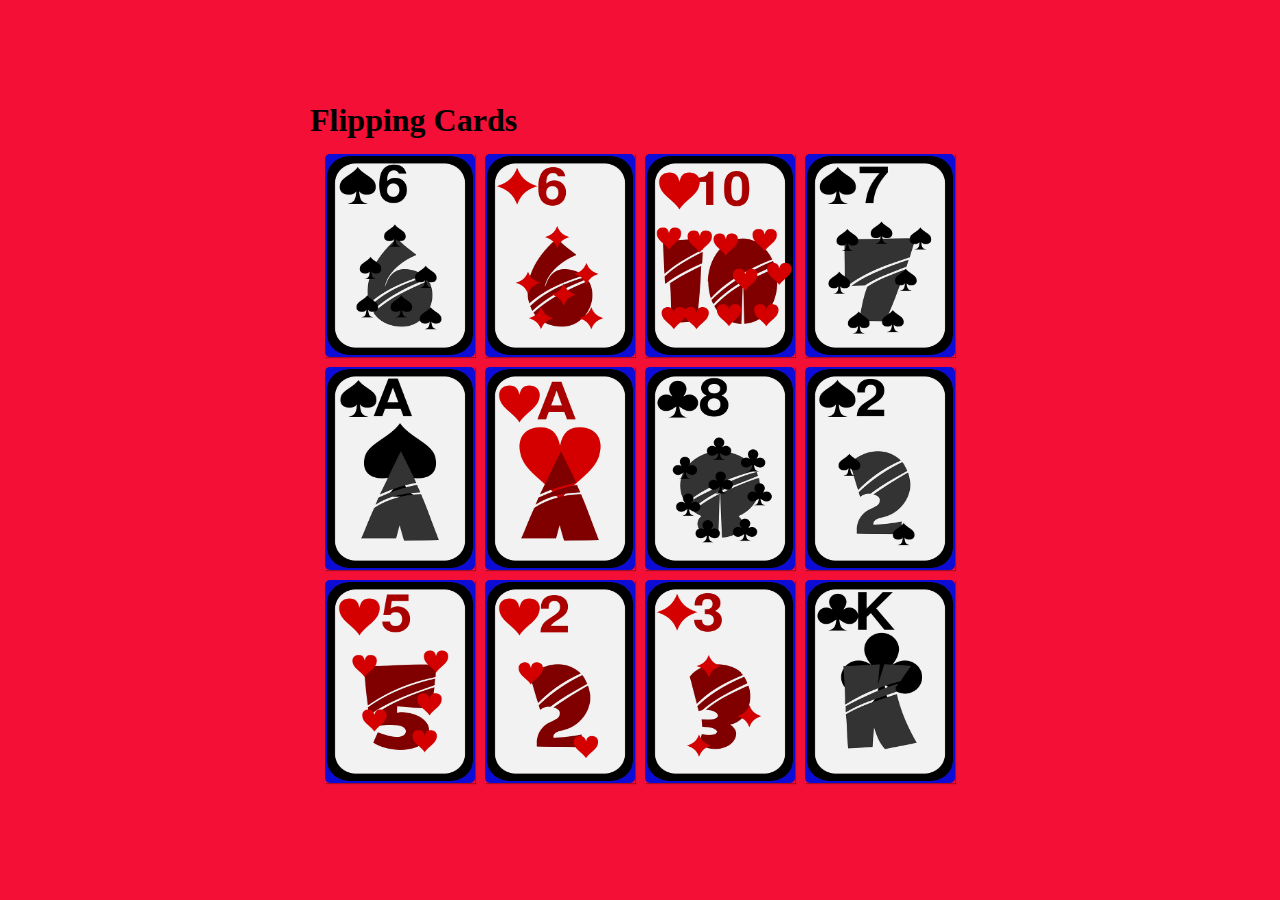
<file: Memory Game/index.html>
<!DOCTYPE html>
<html lang="en">

<head>
  <meta charset="UTF-8">
  <meta name="viewport" content="width=device-width, initial-scale=1.0">
  <meta http-equiv="X-UA-Compatible" content="ie=edge">
  <link rel="stylesheet" href="css/main.css">
  <title>Game On</title>
</head>

<body>
 
  <!--section contain the whole divs -->
<div class="container1">   
    
    <h1 class="nameofgame">Flipping Cards</h1>  
    
    <!--hard coded all the images and given classes-->
  <section class="memory-game">
    <div class="memory-card" data-framework="alien">
        <img class="card-front" src="images/pairs/1img_A.png" alt="Alien">
        <img class="card-back" src="images/cardface/1r3.png" alt="backofcard">
    </div>
    <div class="memory-card" data-framework="alien">
        <img class="card-front" src="images/pairs/1img_A.png" alt="Alien">
        <img class="card-back" src="images/cardface/2b6.png" alt="backofcard">
    </div>

    <div class="memory-card" data-framework="crayon">
        <img class="card-front" src="images/pairs/2img_C.jpg" alt="crayon">
        <img class="card-back" src="images/cardface/3r2.png" alt="backofcard">
    </div>
    <div class="memory-card" data-framework="crayon">
        <img class="card-front" src="images/pairs/2img_C.jpg" alt="crayon">
        <img class="card-back" src="images/cardface/4b7.png" alt="backofcard">
    </div>

    <div class="memory-card" data-framework="man">
        <img class="card-front" src="images/pairs/3img_M.png" alt="man">
        <img class="card-back" src="images/cardface/5b2.png" alt="backofcard">
    </div>
    <div class="memory-card" data-framework="man">
        <img class="card-front" src="images/pairs/3img_M.png" alt="man">
        <img class="card-back" src="images/cardface/6r6.png" alt="backofcard">
    </div>

    <div class="memory-card" data-framework="robot">
        <img class="card-front" src="images/pairs/4img_B.jpg" alt="robot">
        <img class="card-back" src="images/cardface/7b8.png" alt="backofcard">
    </div>
    <div class="memory-card" data-framework="robot">
        <img class="card-front" src="images/pairs/4img_B.jpg" alt="robot">
        <img class="card-back" src="images/cardface/8r5.png" alt="backofcard">
    </div>

    <div class="memory-card" data-framework="sun">
        <img class="card-front" src="images/pairs/5img_D.png" alt="sun">
        <img class="card-back" src="images/cardface/9r10.png" alt="backofcard">
    </div>
    <div class="memory-card" data-framework="sun">
        <img class="card-front" src="images/pairs/5img_D.png" alt="sun">
        <img class="card-back" src="images/cardface/10bA.png" alt="backofcard">
    </div>

    <div class="memory-card" data-framework="lif">
        <img class="card-front" src="images/pairs/6img_L.jpg" alt="lif">
        <img class="card-back" src="images/cardface/11rA.png" alt="backofcard">
    </div>
    <div class="memory-card" data-framework="lif">
        <img class="card-front" src="images/pairs/6img_L.jpg"  alt="lif">
        <img class="card-back" src="images/cardface/12bK.png" alt="backofcard">
    </div>
  </section>
</div> <!--container div-->



  <script src="js/jquery-3.3.1.js"></script>
  <script src="js/app.js" type="text/javascript"></script>

</body>

</html>
</file>
<file: Memory Game/css/main.css>
* {
  padding: 0;
  margin: 0;
  justify-content: center;  /*centered the game in the middle with the title in the middle*/
  align-items: center;
  box-sizing: border-box; 
}
/*
-https://css-tricks.com/almanac/properties/f//flex = flex property is a sub-poperty of Flexible Box Layout model*/
html, body {
  width: 100%;
  height: 100%;   
  display: flex;  
  background: rgb(243, 15, 53);
}


.memory-game {
  width: 640px;
  height: 640px;
  margin: 10px;
  display: flex;
  flex-wrap: wrap;
  perspective: 1000px;    
}

/* this puts the cards into 3 rows with 4 cards*/
.memory-card {
  width: calc(25% - 10px);
  height:calc(33.333% - 10px);
  margin: 5px;
  position: relative;
  transform-style: scale(1);    /*resize the dimensions of the card from 2d - 3d, */
  transform-style: preserve-3d; /*this is a 3d transition effect*/
  transition: transform .5s;  /* gives the card a movement effect*/
  box-shadow: 1px 1px 1px rgb(0,0,0,.3);
}

/* 
-a click effect
*/
.memory-card:active {
  transform: scale(0.97);  /*resize the dimensions of the card from 2d - 3d, */
  transition: transform .2s; /* gives the card a movement effect*/
}

/*
-to flip the cards when clicked, a class-flip is added to the CSS element. 
- the card will also rotate 180degrees
-memory-card elements in the CSS file will also be called by const cards = document.querySelectorAll in the app.js file. */
.memory-card.flip {
  transform: rotateY(180deg);
}

.card-front,
.card-back {
width: 100%;
height: 100%;
padding: 2px;
position: absolute;
border-radius: 5px;
background: rgb(12, 12, 214);
backface-visibility: hidden;  /*this reveals the image underneath*/
} /*this is our 3d card that flips*/

.card-front {
  transform: rotateY(180deg);
}
</file>
